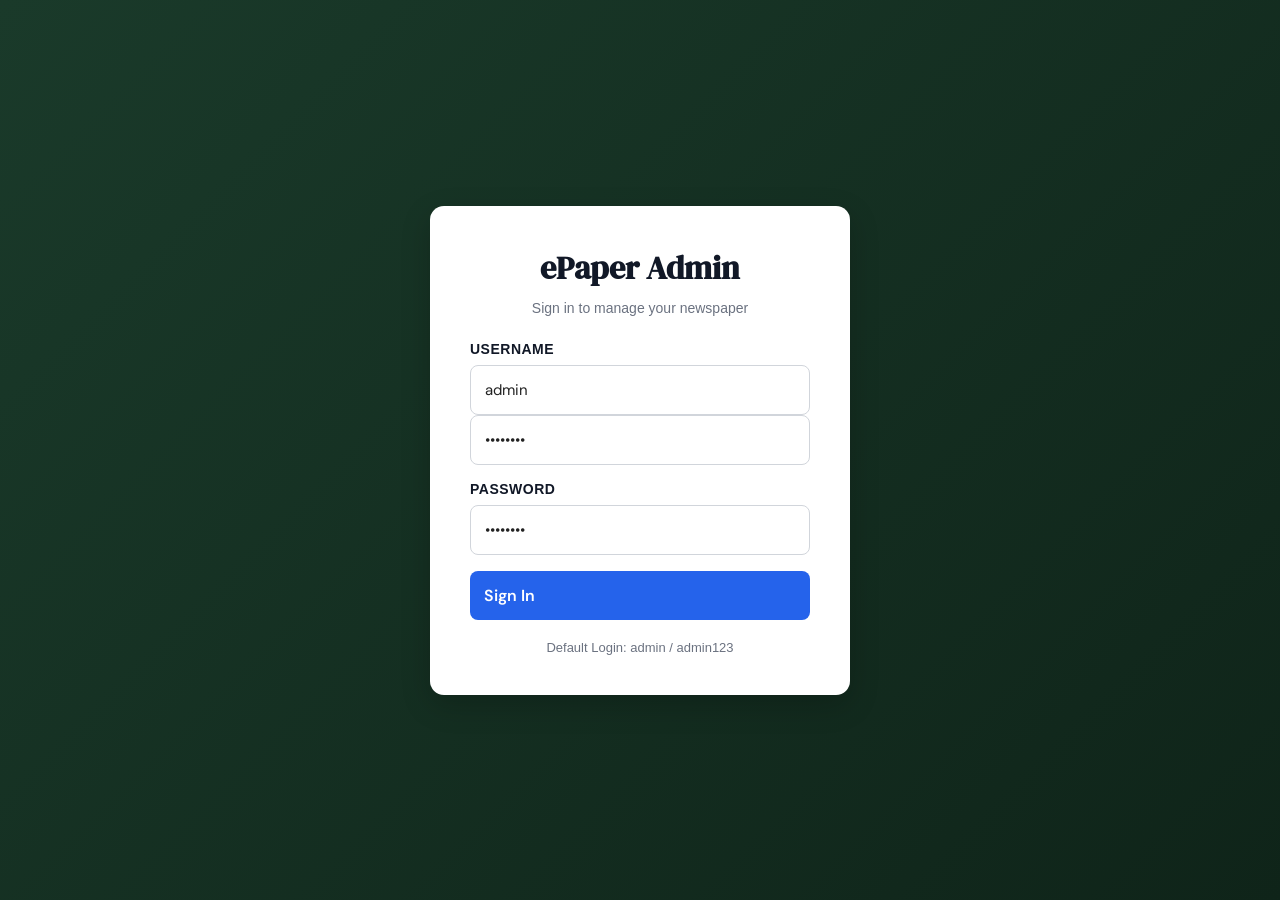
<file: admin/index.html>
<!DOCTYPE html>
<html lang="en">
<head>
  <meta charset="UTF-8" />
  <meta
    name="viewport"
    content="width=device-width, initial-scale=1.0"
  />
  <title>Admin Login — ePaper</title>

  <link rel="stylesheet" href="css/admin.css" />
 

  <style>
    *{
      margin:0;
      padding:0;
      box-sizing:border-box;
      font-family:Arial, Helvetica, sans-serif;
    }

    body{
      background:#0f172a;
      display:flex;
      align-items:center;
      justify-content:center;
      min-height:100vh;
    }

    .login-page{
      width:100%;
      display:flex;
      align-items:center;
      justify-content:center;
      padding:20px;
    }

    .login-box{
      width:100%;
      max-width:420px;
      background:#fff;
      padding:40px;
      border-radius:14px;
      box-shadow:0 10px 30px rgba(0,0,0,0.2);
    }

    .login-box h1{
      font-size:32px;
      margin-bottom:10px;
      color:#111827;
      text-align:center;
    }

    .login-box p{
      text-align:center;
      color:#6b7280;
      margin-bottom:25px;
    }

    .form-group{
      margin-bottom:18px;
    }

    .form-label{
      display:block;
      margin-bottom:8px;
      font-size:14px;
      font-weight:600;
      color:#111827;
    }

    .form-input{
      width:100%;
      padding:14px;
      border:1px solid #d1d5db;
      border-radius:8px;
      outline:none;
      font-size:15px;
    }

    .form-input:focus{
      border-color:#2563eb;
    }

    .btn{
      width:100%;
      padding:14px;
      border:none;
      border-radius:8px;
      background:#2563eb;
      color:#fff;
      font-size:16px;
      font-weight:600;
      cursor:pointer;
      transition:0.3s;
    }

    .btn:hover{
      background:#1d4ed8;
    }

    .login-error{
      display:none;
      background:#fee2e2;
      color:#dc2626;
      padding:12px;
      border-radius:8px;
      margin-bottom:18px;
      font-size:14px;
    }

    .footer-text{
      text-align:center;
      margin-top:20px;
      font-size:13px;
      color:#6b7280;
    }
  </style>
</head>

<body>

  <div class="login-page">

    <div class="login-box">

      <h1>ePaper Admin</h1>

      <p>Sign in to manage your newspaper</p>

      <div
        class="login-error"
        id="loginError"
      >
        Invalid username or password
      </div>

      <form onsubmit="handleLogin(event)">

        <div class="form-group">

          <label class="form-label">
            Username
          </label>
<input
  class="form-input"
  type="text"
  id="loginUser"
  placeholder="Enter username"
  value="admin"
  autocomplete="username"
  required
/>

<input
  class="form-input"
  type="password"
  id="loginPass"
  placeholder="Enter password"
  value="admin123"
  autocomplete="current-password"
  required
/>

        </div>

        <div class="form-group">

          <label class="form-label">
            Password
          </label>
<input
  class="form-input"
  type="password"
  id="loginPass"
  placeholder="Enter password"
  value="admin123"
  autocomplete="current-password"
  required
/>

        </div>

        <button
          type="submit"
          class="btn"
        >
          Sign In
        </button>

      </form>

      <div class="footer-text">
        Default Login: admin / admin123
      </div>

    </div>

  </div>
 <script src="config.js"></script>
<script>

async function handleLogin(event) {

  event.preventDefault();

  const username =
    document.getElementById("loginUser").value;

  const password =
    document.getElementById("loginPass").value;

  const errorBox =
    document.getElementById("loginError");

  errorBox.style.display = "none";

  try {

    const response = await fetch(
      `${CONFIG.API_URL}/api/auth/login`,
      {
        method: "POST",

        headers: {
          "Content-Type": "application/json"
        },

        body: JSON.stringify({
          username: username,
          password: password
        })
      }
    );

    const data = await response.json();

    console.log("LOGIN RESPONSE:", data);

    if (response.ok && data.token) {

      localStorage.setItem(
        "epaper_token",
        data.token
      );

      localStorage.setItem(
        "epaper_user",
        JSON.stringify(data.user)
      );

      window.location.href =
        "./dashboard.html";

    } else {

      errorBox.innerText =
        data.message || "Login failed";

      errorBox.style.display =
        "block";
    }

  } catch (err) {

    console.log(err);

    errorBox.innerText =
      "Server error";

    errorBox.style.display =
      "block";
  }
}

</script>

</body>
</html>
</file>
<file: admin/css/admin.css>
/* ============================================================
   ePAPER ADMIN DASHBOARD — Stylesheet
   ============================================================ */
@import url('https://fonts.googleapis.com/css2?family=DM+Sans:wght@300;400;500;600;700&family=DM+Serif+Display&display=swap');

:root {
  --admin-bg: #f8f6f3;
  --admin-sidebar: linear-gradient(180deg, #1a3a2a 0%, #0f2419 100%);
  --admin-green: #1a3a2a;
  --admin-green-light: #2e6b45;
  --admin-green-bg: #f0f7f2;
  --admin-green-text: #e8f5e9;
  --admin-muted: #8a9a8e;
  --admin-card: #ffffff;
  --admin-border: #ece8e1;
  --admin-text: #222;
  --admin-text-muted: #888;
  --admin-radius: 12px;
  --admin-font: 'DM Sans', 'Segoe UI', sans-serif;
  --admin-font-heading: 'DM Serif Display', Georgia, serif;
}

*, *::before, *::after { box-sizing: border-box; margin: 0; padding: 0; }

body {
  font-family: var(--admin-font);
  background: var(--admin-bg);
  color: var(--admin-text);
  min-height: 100vh;
}

::-webkit-scrollbar { width: 5px; }
::-webkit-scrollbar-track { background: transparent; }
::-webkit-scrollbar-thumb { background: #ccc; border-radius: 3px; }

/* ===== LAYOUT ===== */
.admin-layout { display: flex; min-height: 100vh; }

/* ===== SIDEBAR ===== */
.admin-sidebar {
  width: 240px; min-height: 100vh;
  position: fixed; left: 0; top: 0;
  background: var(--admin-sidebar);
  padding: 20px 12px;
  display: flex; flex-direction: column;
  z-index: 50;
}
.sidebar-brand {
  padding: 4px 16px 24px;
  border-bottom: 1px solid rgba(255,255,255,0.08);
  margin-bottom: 16px;
}
.sidebar-brand h2 {
  font-family: var(--admin-font-heading);
  color: var(--admin-green-text); font-size: 18px; font-weight: 400;
}
.sidebar-brand span {
  color: #6b8f72; font-size: 11px;
  letter-spacing: 1.5px; text-transform: uppercase; margin-top: 2px;
  display: block;
}
.sidebar-nav { flex: 1; display: flex; flex-direction: column; gap: 2px; }

.sidebar-item {
  display: flex; align-items: center; gap: 10px;
  padding: 10px 16px; border-radius: 10px;
  cursor: pointer; transition: all 0.2s;
  font-size: 14px; font-weight: 500; color: var(--admin-muted);
  border: none; background: none; width: 100%; text-align: left;
  font-family: var(--admin-font);
}
.sidebar-item:hover { background: rgba(255,255,255,0.06); color: #c8e6c9; }
.sidebar-item.active {
  background: rgba(255,255,255,0.1); color: var(--admin-green-text);
  font-weight: 600;
}
.sidebar-item svg { flex-shrink: 0; }

.sidebar-footer {
  border-top: 1px solid rgba(255,255,255,0.08);
  padding-top: 12px;
}
.sidebar-item.logout { color: #bf6f6f; }
.sidebar-item.logout:hover { background: rgba(191,111,111,0.1); }

/* ===== MAIN ===== */
.admin-main {
  flex: 1; margin-left: 240px; min-height: 100vh;
}
.admin-content {
  padding: 28px 32px; max-width: 1100px;
}

/* ===== PAGE HEADER ===== */
.page-title {
  font-size: 24px; font-weight: 700; color: #1a1a1a;
  font-family: var(--admin-font-heading);
}
.page-subtitle {
  color: var(--admin-text-muted); font-size: 14px; margin-top: 4px;
}
.page-header {
  display: flex; justify-content: space-between;
  align-items: center; margin-bottom: 28px;
}

/* ===== STAT CARDS ===== */
.stats-grid {
  display: grid;
  grid-template-columns: repeat(auto-fit, minmax(200px, 1fr));
  gap: 16px; margin-bottom: 32px;
}
.stat-card {
  padding: 20px 24px; border-radius: 14px;
  background: var(--admin-card); border: 1px solid var(--admin-border);
  transition: transform 0.2s, box-shadow 0.2s;
}
.stat-card:hover {
  transform: translateY(-2px);
  box-shadow: 0 8px 24px rgba(0,0,0,0.06);
}
.stat-label {
  font-size: 12px; color: #999; font-weight: 600;
  letter-spacing: 0.5px; text-transform: uppercase; margin-bottom: 8px;
}
.stat-value {
  font-size: 32px; font-weight: 700;
  font-family: var(--admin-font-heading);
}
.stat-sub { font-size: 12px; color: #aaa; margin-top: 4px; }

/* ===== BUTTONS ===== */
.btn {
  display: inline-flex; align-items: center; gap: 6px;
  padding: 9px 18px; border-radius: 8px; font-size: 13px;
  font-weight: 600; cursor: pointer; border: none;
  font-family: var(--admin-font); transition: all 0.2s;
}
.btn-primary { background: var(--admin-green); color: var(--admin-green-text); }
.btn-primary:hover { background: #245236; }
.btn-ghost { background: transparent; color: #555; border: 1px solid #ddd; }
.btn-ghost:hover { background: #f0ede8; }
.btn-danger { background: #fef2f2; color: #b91c1c; border: 1px solid #fecaca; }
.btn-danger:hover { background: #fee2e2; }
.btn-sm { padding: 5px 12px; font-size: 12px; }
.btn-lg { padding: 11px 28px; font-size: 14px; }
.btn:disabled { opacity: 0.5; cursor: not-allowed; }

.btn-group { display: flex; gap: 12px; flex-wrap: wrap; }

/* ===== FORMS ===== */
.form-label {
  display: block; font-size: 12px; font-weight: 600;
  color: #666; margin-bottom: 6px;
  text-transform: uppercase; letter-spacing: 0.5px;
}
.form-input {
  width: 100%; padding: 10px 14px; border: 1.5px solid #ddd;
  border-radius: 8px; font-size: 14px; font-family: var(--admin-font);
  background: #fff; color: var(--admin-text); outline: none;
  transition: border-color 0.2s;
}
.form-input:focus { border-color: var(--admin-green); }
.form-row {
  display: grid; grid-template-columns: 1fr 1fr;
  gap: 16px; margin-bottom: 24px;
}
.form-group { margin-bottom: 20px; }

/* ===== CARDS ===== */
.card {
  background: var(--admin-card); border-radius: 14px;
  border: 1px solid var(--admin-border); padding: 28px;
}
.card-sm { padding: 16px 20px; }

/* ===== TABLE ===== */
.table-wrap {
  background: var(--admin-card); border-radius: var(--admin-radius);
  border: 1px solid var(--admin-border); overflow: hidden;
}
.admin-table {
  width: 100%; border-collapse: collapse; font-size: 13px;
}
.admin-table thead tr {
  background: #faf8f5;
  border-bottom: 1px solid var(--admin-border);
}
.admin-table th {
  padding: 12px 16px; text-align: left; font-weight: 600;
  color: #666; font-size: 11px; letter-spacing: 0.5px;
  text-transform: uppercase;
}
.admin-table td { padding: 12px 16px; }
.admin-table tbody tr {
  border-bottom: 1px solid #f0ede8;
  transition: background 0.15s;
}
.admin-table tbody tr:hover { background: #faf8f5; }
.admin-table tbody tr:last-child { border-bottom: none; }

/* ===== BADGES ===== */
.badge {
  display: inline-flex; align-items: center; gap: 4px;
  padding: 3px 10px; border-radius: 20px; font-size: 11px; font-weight: 600;
}
.badge-success { background: #ecfdf5; color: #059669; }
.badge-warning { background: #fffbeb; color: #d97706; }
.badge-info { background: var(--admin-green-bg); color: var(--admin-green); }

/* ===== ICON BUTTON ===== */
.icon-btn {
  background: none; border: none; cursor: pointer;
  color: #ccc; padding: 4px; transition: color 0.2s;
}
.icon-btn:hover { color: #555; }
.icon-btn.danger:hover { color: #b91c1c; }

/* ===== UPLOAD ZONE ===== */
.upload-zone {
  border: 2px dashed #ccc; border-radius: 14px;
  padding: 48px 24px; text-align: center;
  cursor: pointer; transition: all 0.3s;
  background: #fdfcfa;
}
.upload-zone:hover {
  border-color: var(--admin-green); background: #f5f9f6;
}
.upload-zone.dragover {
  border-color: var(--admin-green); background: #edf5f0;
  transform: scale(1.01);
}
.upload-zone .icon { color: #bbb; margin-bottom: 12px; }
.upload-zone .title {
  font-size: 15px; font-weight: 600; color: #555; margin-bottom: 4px;
}
.upload-zone .sub { font-size: 12px; color: #aaa; }

/* ===== PAGE THUMBS GRID ===== */
.page-thumbs-grid {
  display: grid;
  grid-template-columns: repeat(auto-fill, minmax(100px, 1fr));
  gap: 12px; margin-top: 12px;
}
.page-thumb {
  position: relative; border-radius: 8px; overflow: hidden;
  border: 2px solid var(--admin-border); transition: all 0.2s;
  aspect-ratio: 7/10;
}
.page-thumb:hover { border-color: var(--admin-green); }
.page-thumb img {
  width: 100%; height: 100%; object-fit: cover;
}
.page-thumb .overlay {
  position: absolute; bottom: 0; left: 0; right: 0;
  background: linear-gradient(transparent, rgba(0,0,0,0.8));
  padding: 12px 8px 6px; display: flex;
  justify-content: space-between; align-items: center;
}
.page-thumb .overlay span {
  color: #fff; font-size: 10px; font-weight: 700;
}
.page-thumb .remove-btn {
  background: rgba(255,0,0,0.3); border: none; color: #fff;
  width: 18px; height: 18px; border-radius: 50%; cursor: pointer;
  display: flex; align-items: center; justify-content: center;
  font-size: 12px; transition: background 0.2s;
}
.page-thumb .remove-btn:hover { background: rgba(255,0,0,0.6); }

/* ===== PROGRESS BAR ===== */
.progress-wrap { margin-top: 20px; }
.progress-header {
  display: flex; justify-content: space-between; margin-bottom: 6px;
}
.progress-header span { font-size: 12px; font-weight: 600; }
.progress-bar {
  height: 6px; background: var(--admin-border);
  border-radius: 3px; overflow: hidden;
}
.progress-fill {
  height: 100%; border-radius: 3px;
  background: linear-gradient(90deg, var(--admin-green), var(--admin-green-light));
  transition: width 0.15s ease;
}

/* ===== EDITION LIST ===== */
.edition-item {
  background: var(--admin-card); border-radius: var(--admin-radius);
  border: 1px solid var(--admin-border);
  padding: 16px 20px; display: flex;
  align-items: center; justify-content: space-between;
}
.edition-item .left { display: flex; align-items: center; gap: 14px; }
.edition-item .code-badge {
  width: 40px; height: 40px; border-radius: 10px;
  display: flex; align-items: center; justify-content: center;
  font-size: 14px; font-weight: 700;
}
.edition-item .code-badge.active-ed { background: var(--admin-green-bg); color: var(--admin-green); }
.edition-item .code-badge.inactive-ed { background: #f5f5f5; color: #aaa; }
.edition-item .name { font-size: 14px; font-weight: 600; color: var(--admin-text); }
.edition-item .status { font-size: 12px; }
.edition-item .status.on { color: #059669; }
.edition-item .status.off { color: #999; }
.edition-item .actions { display: flex; gap: 8px; align-items: center; }

/* ===== TIPS BOX ===== */
.tips-box {
  margin-top: 20px; padding: 16px 20px;
  background: var(--admin-green-bg); border-radius: 10px;
  border: 1px solid #c8e6c9;
}
.tips-box .tips-title {
  font-size: 13px; font-weight: 600;
  color: var(--admin-green); margin-bottom: 8px;
}
.tips-box .tips-content {
  font-size: 12px; color: #555; line-height: 1.8;
}

/* ===== DANGER ZONE ===== */
.danger-zone {
  margin-top: 28px; padding: 24px;
  background: var(--admin-card); border-radius: 14px;
  border: 1px solid #fecaca;
}
.danger-zone h3 {
  font-size: 15px; font-weight: 600;
  color: #991b1b; margin-bottom: 8px;
}
.danger-zone p {
  font-size: 13px; color: var(--admin-text-muted); margin-bottom: 16px;
}

/* ===== MOBILE HEADER ===== */
.mobile-admin-header {
  display: none; align-items: center;
  justify-content: space-between;
  padding: 12px 16px; background: var(--admin-green);
  position: sticky; top: 0; z-index: 40;
}
.mobile-admin-header h2 {
  color: var(--admin-green-text);
  font-family: var(--admin-font-heading); font-size: 16px;
}
.mobile-admin-header button {
  background: none; border: none;
  color: #c8e6c9; cursor: pointer;
}

/* ===== TAB CONTENT ===== */
.tab-content { display: none; }
.tab-content.active { display: block; }

/* ===== LOGIN PAGE ===== */
.login-page {
  min-height: 100vh; display: flex;
  align-items: center; justify-content: center;
  background: linear-gradient(135deg, #1a3a2a, #0f2419);
}
.login-box {
  background: #fff; border-radius: 16px;
  padding: 40px 36px; width: 100%; max-width: 400px;
  box-shadow: 0 20px 60px rgba(0,0,0,0.3);
}
.login-box h1 {
  font-family: var(--admin-font-heading);
  font-size: 24px; color: var(--admin-green); margin-bottom: 4px;
}
.login-box p {
  color: #888; font-size: 14px; margin-bottom: 28px;
}
.login-box .form-group { margin-bottom: 16px; }
.login-box .btn-primary {
  width: 100%; justify-content: center;
  padding: 12px; font-size: 15px;
}
.login-error {
  background: #fef2f2; color: #b91c1c;
  padding: 10px 14px; border-radius: 8px;
  font-size: 13px; margin-bottom: 16px; display: none;
}

/* ===== RESPONSIVE ===== */
@media (max-width: 768px) {
  .admin-sidebar { display: none; }
  .admin-main { margin-left: 0; }
  .mobile-admin-header { display: flex; }
  .admin-content { padding: 20px 16px; }
  .form-row { grid-template-columns: 1fr; }
  .stats-grid { grid-template-columns: repeat(2, 1fr); }
  .page-header { flex-direction: column; align-items: flex-start; gap: 12px; }
}
</file>
